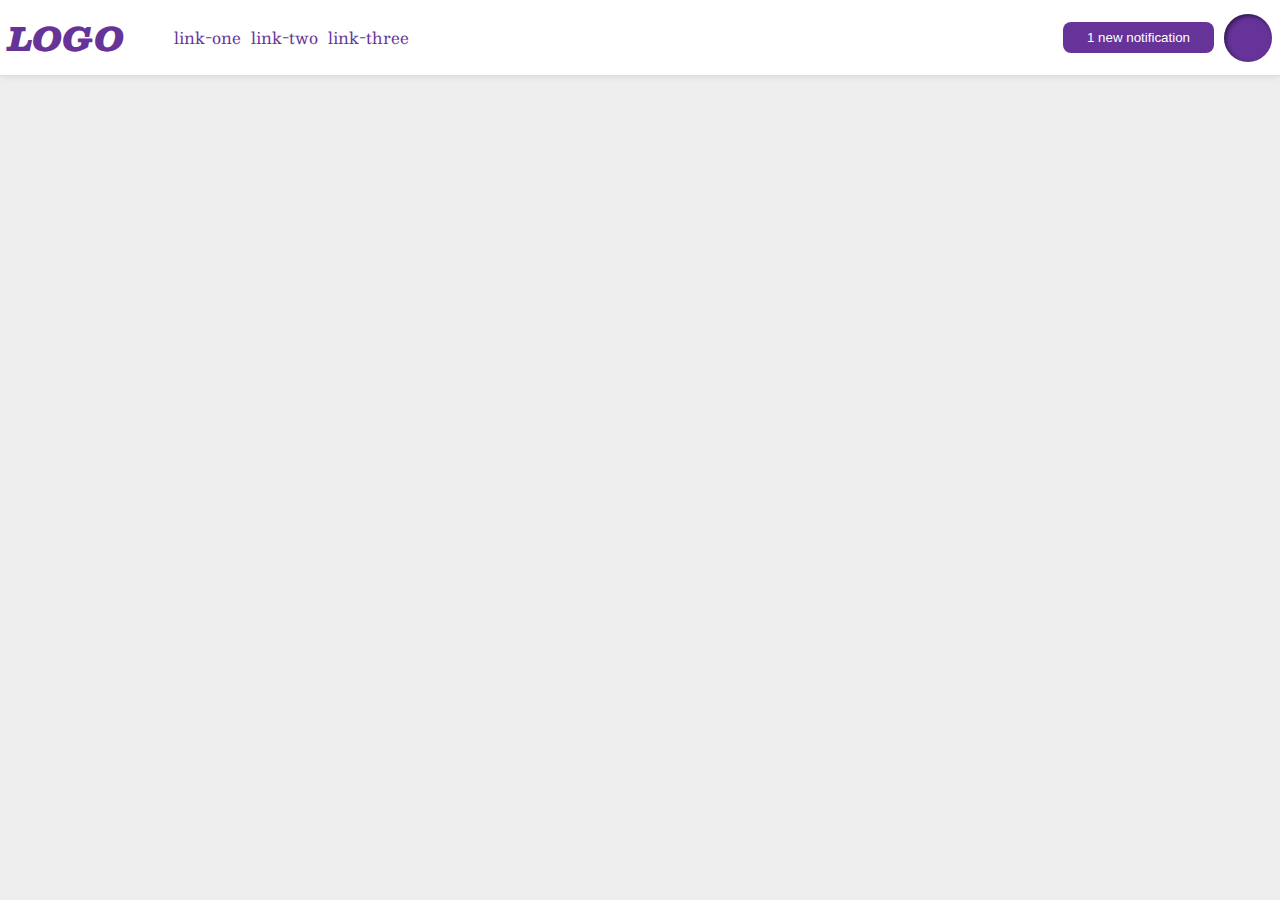
<file: foundations/flex/03-flex-header-2/index.html>
<!DOCTYPE html>
<html lang="en">

<head>
  <meta charset="UTF-8">
  <meta http-equiv="X-UA-Compatible" content="IE=edge">
  <meta name="viewport" content="width=device-width, initial-scale=1.0">
  <title>Flex Header 2</title>
  <link rel="stylesheet" href="style.css">
</head>

<body>
  <div class="header">
    <div class="left">
      <div class="logo">
        LOGO
      </div>
      <ul class="links">
        <li><a href="https://google.com">link-one</a></li>
        <li><a href="https://google.com">link-two</a></li>
        <li><a href="https://google.com">link-three</a></li>
      </ul>
    </div>
    <div class="right">
      <button class="notifications">
        1 new notification
      </button>
      <div class="profile-image"></div>
    </div>
  </div>
</body>

</html>
</file>
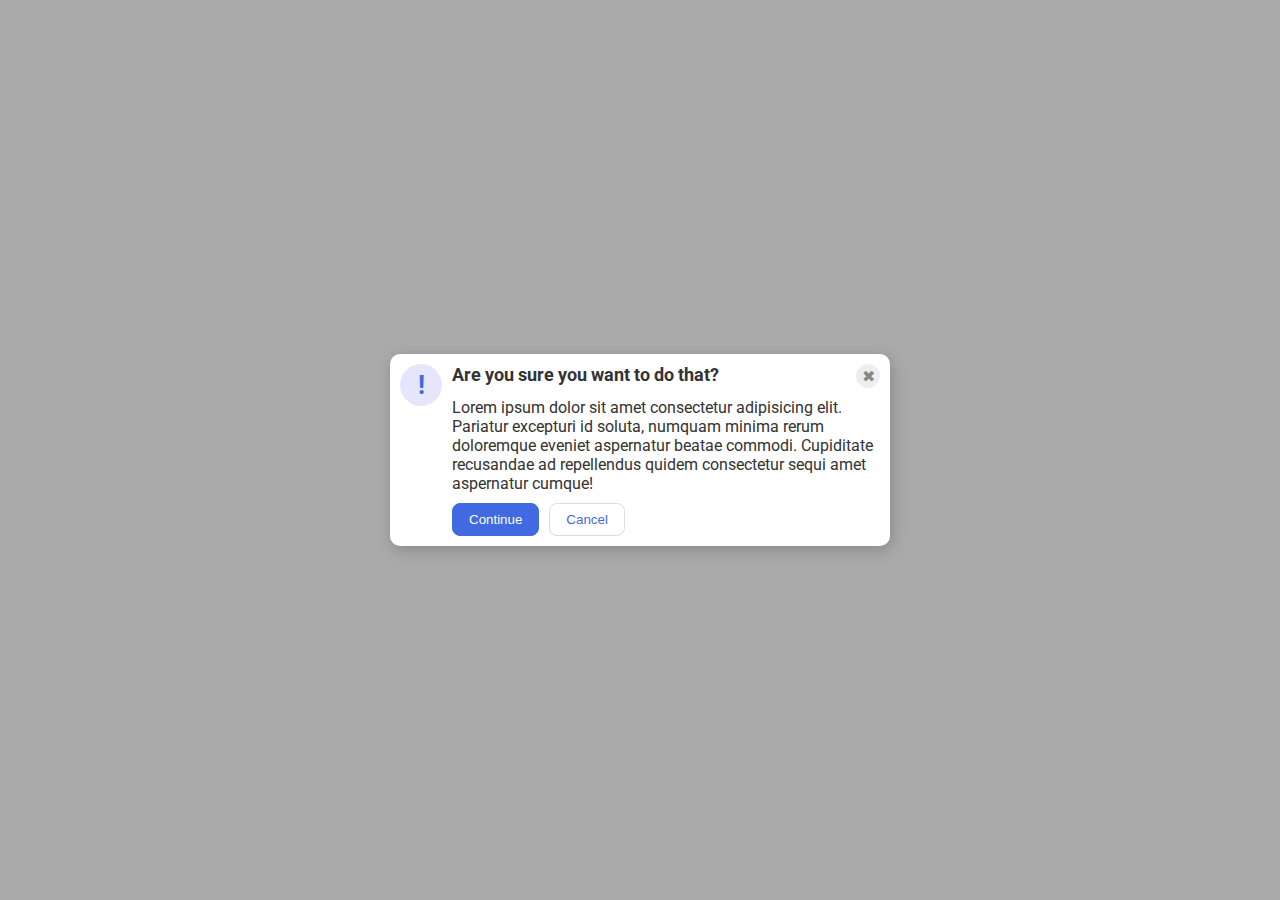
<file: foundations/flex/05-flex-modal/index.html>
<!DOCTYPE html>
<html lang="en">
  <head>
    <meta charset="UTF-8">
    <meta http-equiv="X-UA-Compatible" content="IE=edge">
    <meta name="viewport" content="width=device-width, initial-scale=1.0">
    <link rel="stylesheet" href="style.css">
    <title>Modal</title>
  </head>
  <body>
    <div class="modal">
      <div class="icon">!</div>
      <div class="info">
        <div class="top">
          <div class="header">Are you sure you want to do that?</div>
          <button class="close-button">✖</button>  
        </div>
        <div class="text">Lorem ipsum dolor sit amet consectetur adipisicing elit. Pariatur excepturi id soluta, numquam minima rerum doloremque eveniet aspernatur beatae commodi. Cupiditate recusandae ad repellendus quidem consectetur sequi amet aspernatur cumque!</div>
        <div class="bottom">
          <button class="continue">Continue</button>
          <button class="cancel">Cancel</button>
        </div>
      </div>
    </div>
  </body>
</html>
</file>
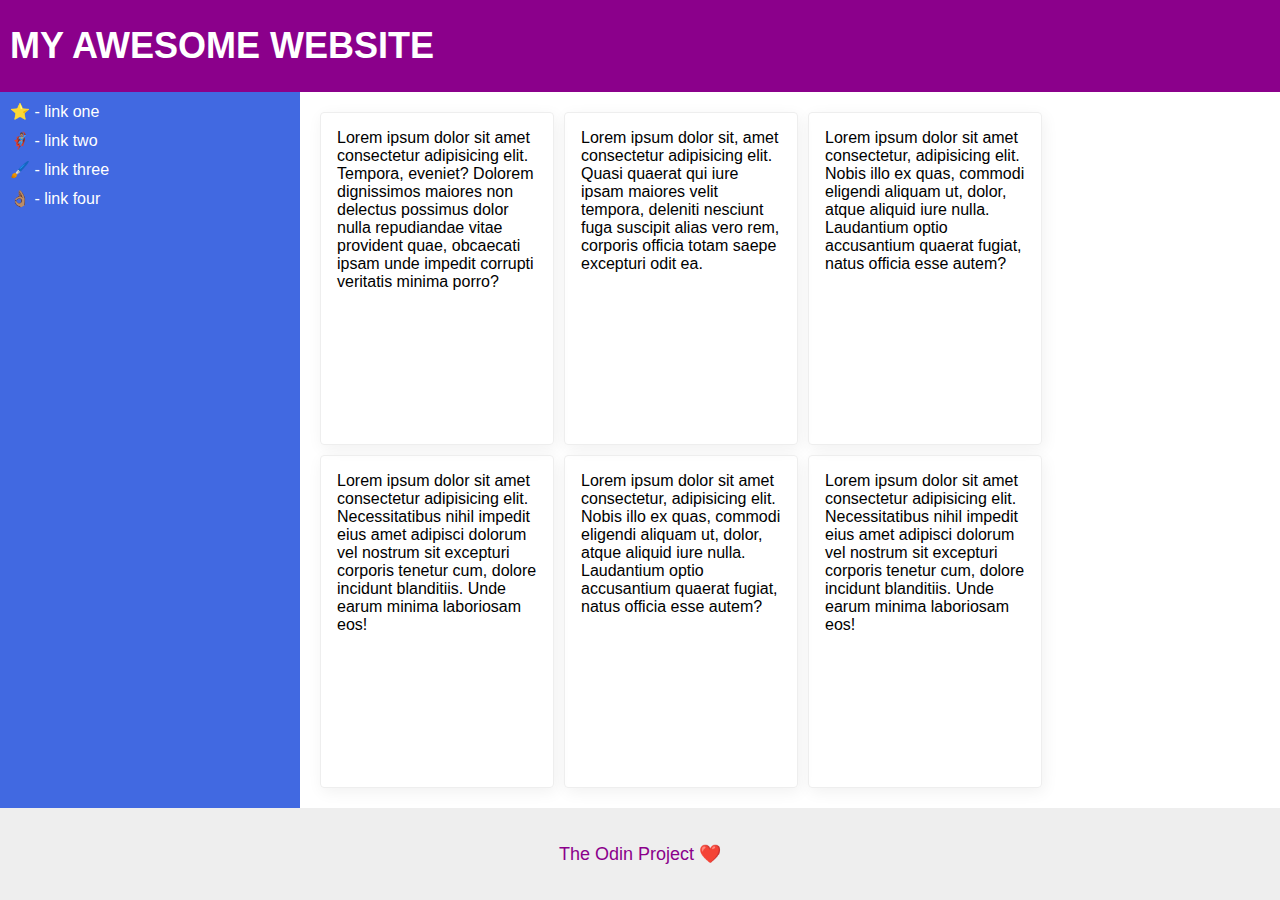
<file: foundations/flex/07-flex-layout-2/index.html>
<!DOCTYPE html>
<html lang="en">
  <head>
    <meta charset="UTF-8">
    <meta http-equiv="X-UA-Compatible" content="IE=edge">
    <meta name="viewport" content="width=device-width, initial-scale=1.0">
    <title>The Holy Grail</title>
    <link rel="stylesheet" href="style.css">
  </head>
  <body>
    <div class="header">
      MY AWESOME WEBSITE
    </div>
    <div class="main">
      <div class="sidebar">
        <ul>
          <li><a href="#">⭐ - link one</a></li>
          <li><a href="#">🦸🏽‍♂️ - link two</a></li>
          <li><a href="#">🖌️ - link three</a></li>
          <li><a href="#">👌🏽 - link four</a></li>
        </ul>
      </div>
      <div class="content">
        <div class="card">Lorem ipsum dolor sit amet consectetur adipisicing elit. Tempora, eveniet? Dolorem dignissimos maiores non delectus possimus dolor nulla repudiandae vitae provident quae, obcaecati ipsam unde impedit corrupti veritatis minima porro?</div>
        <div class="card">Lorem ipsum dolor sit, amet consectetur adipisicing elit. Quasi quaerat qui iure ipsam maiores velit tempora, deleniti nesciunt fuga suscipit alias vero rem, corporis officia totam saepe excepturi odit ea.</div>
        <div class="card">Lorem ipsum dolor sit amet consectetur, adipisicing elit. Nobis illo ex quas, commodi eligendi aliquam ut, dolor, atque aliquid iure nulla. Laudantium optio accusantium quaerat fugiat, natus officia esse autem?</div>
        <div class="card">Lorem ipsum dolor sit amet consectetur adipisicing elit. Necessitatibus nihil impedit eius amet adipisci dolorum vel nostrum sit excepturi corporis tenetur cum, dolore incidunt blanditiis. Unde earum minima laboriosam eos!</div>
        <div class="card">Lorem ipsum dolor sit amet consectetur, adipisicing elit. Nobis illo ex quas, commodi eligendi aliquam ut, dolor, atque aliquid iure nulla. Laudantium optio accusantium quaerat fugiat, natus officia esse autem?</div>
        <div class="card">Lorem ipsum dolor sit amet consectetur adipisicing elit. Necessitatibus nihil impedit eius amet adipisci dolorum vel nostrum sit excepturi corporis tenetur cum, dolore incidunt blanditiis. Unde earum minima laboriosam eos!</div>
      </div>
    </div>
    <div class="footer">
      The Odin Project ❤️
    </div>
  </body>
</html>
</file>
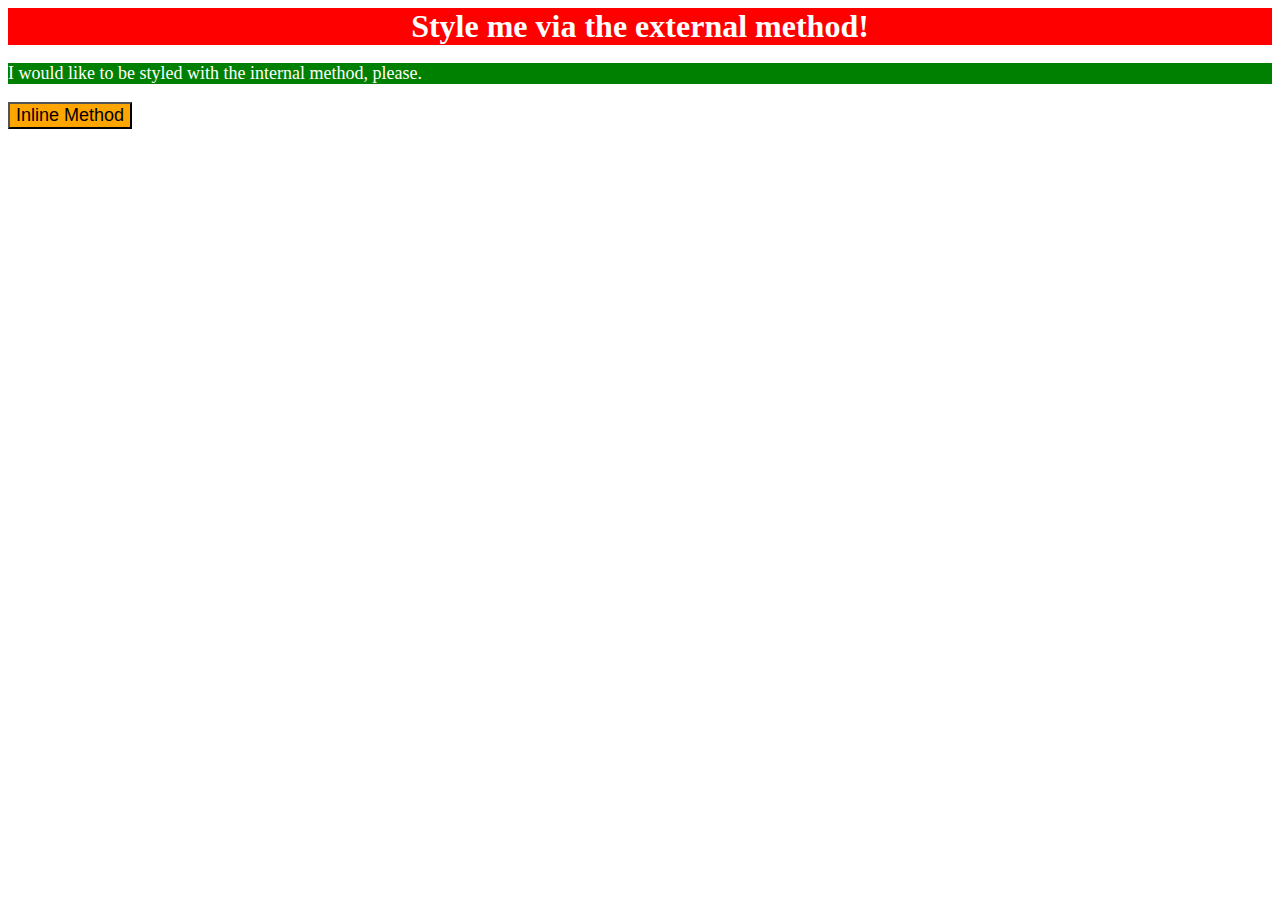
<file: foundations/intro-to-css/01-css-methods/index.html>
<!DOCTYPE html>
<html lang="en">
  <head>
    <meta charset="UTF-8">
    <meta http-equiv="X-UA-Compatible" content="IE=edge">
    <meta name="viewport" content="width=device-width, initial-scale=1.0">
    <link href="styles.css" rel="stylesheet">
    <title>Methods for Adding CSS</title>
    <style>
      p{
        background-color: green;
        color: white;
        font-size: 18px;
      }
      </style>
  </head>
  <body>
    <div>Style me via the external method!</div>
    <p>I would like to be styled with the internal method, please.</p>
    <button style="background-color: orange; font-size: 18px;">Inline Method</button>
  </body>
</html>
</file>
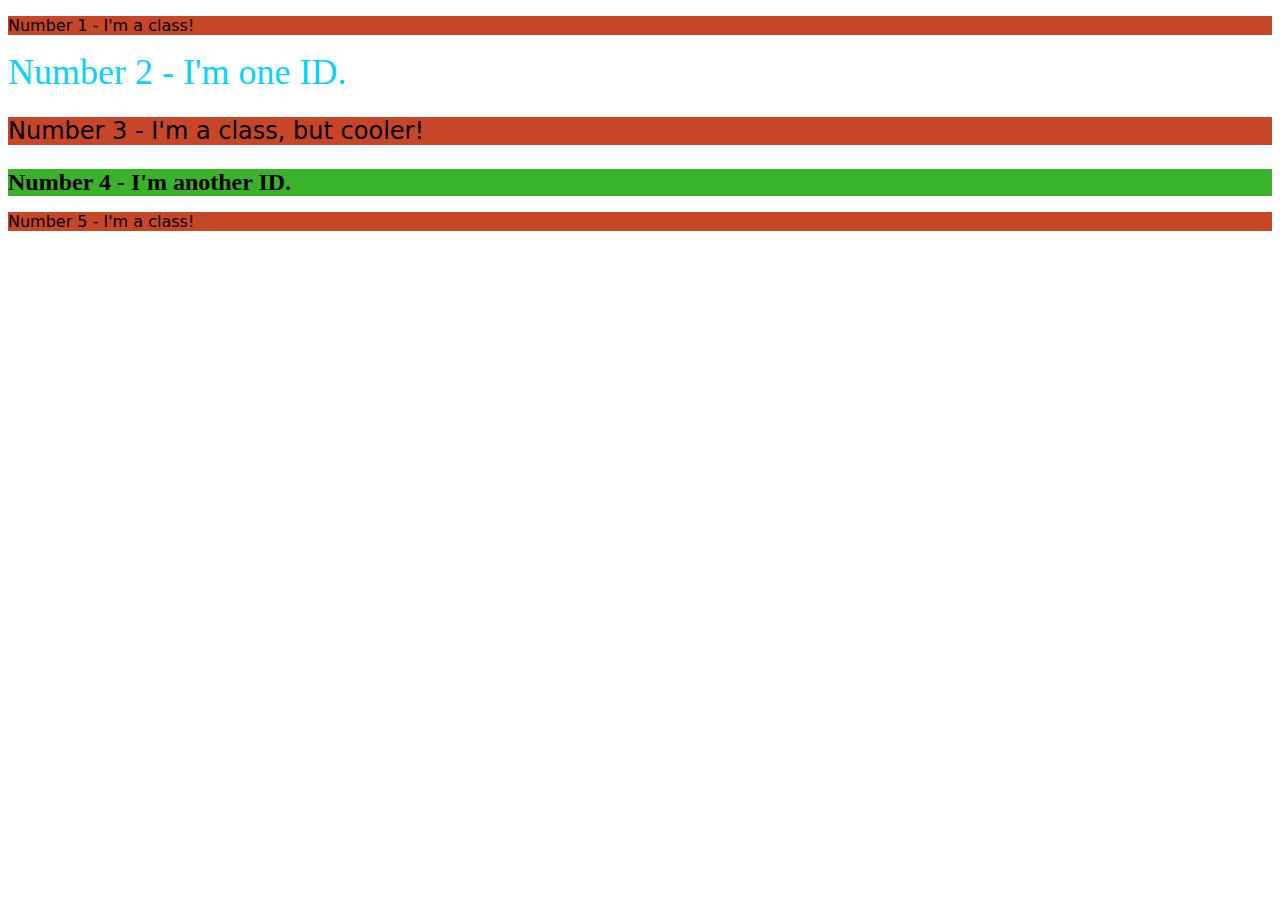
<file: foundations/intro-to-css/02-class-id-selectors/index.html>
<!DOCTYPE html>
<html lang="en">
  <head>
    <meta charset="UTF-8">
    <meta http-equiv="X-UA-Compatible" content="IE=edge">
    <meta name="viewport" content="width=device-width, initial-scale=1.0">
    <title>Class and ID Selectors</title>
    <link rel="stylesheet" href="style.css">
  </head>
  <body>
    <p class="odd">Number 1 - I'm a class!</p>
    <div id="two">Number 2 - I'm one ID.</div>
    <p class="odd three">Number 3 - I'm a class, but cooler!</p>
    <div id="four">Number 4 - I'm another ID.</div>
    <p class="odd">Number 5 - I'm a class!</p>
  </body>
</html>
</file>
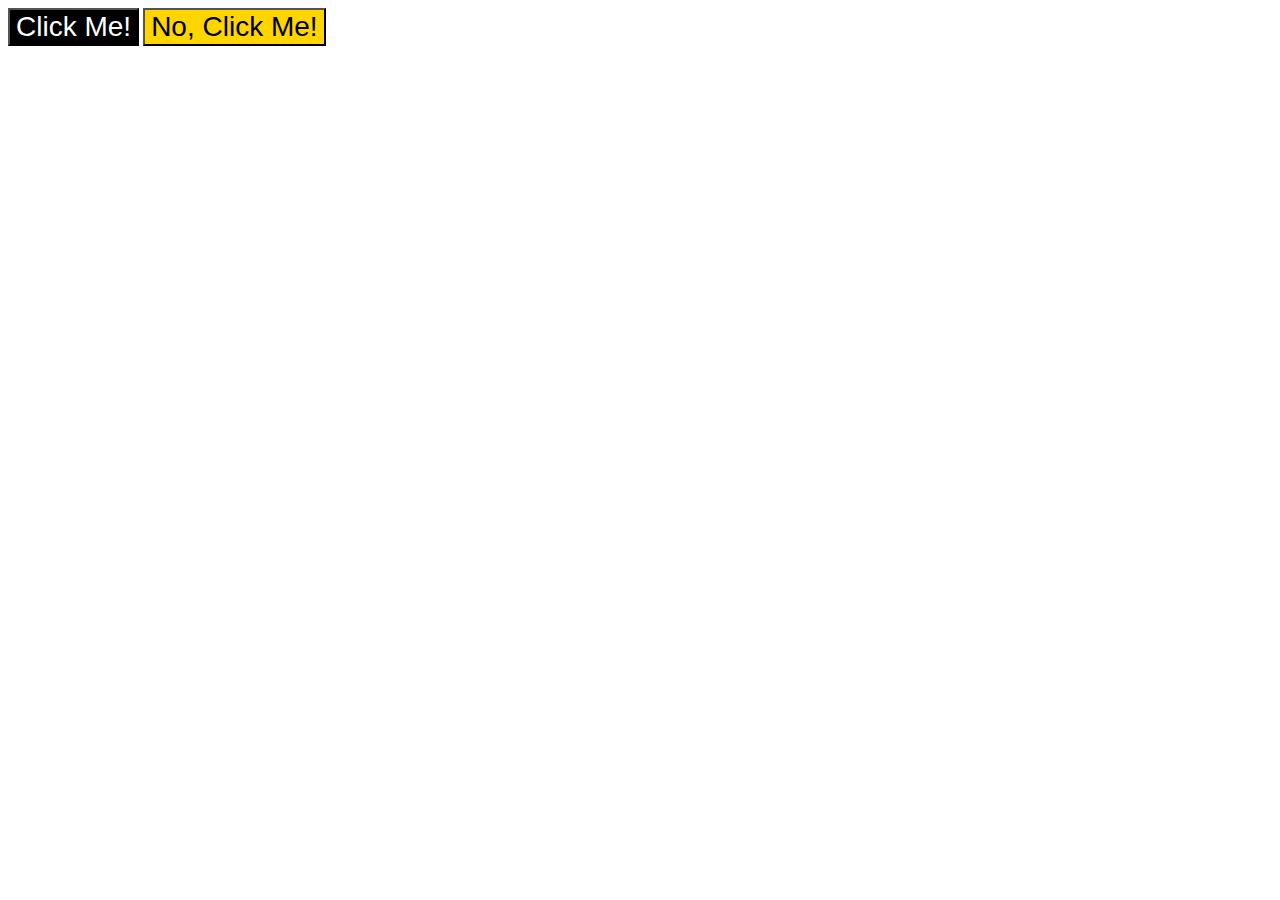
<file: foundations/intro-to-css/03-grouping-selectors/index.html>
<!DOCTYPE html>
<html lang="en">
  <head>
    <meta charset="UTF-8">
    <meta http-equiv="X-UA-Compatible" content="IE=edge">
    <meta name="viewport" content="width=device-width, initial-scale=1.0">
    <title>Grouping Selectors</title>
    <link rel="stylesheet" href="style.css">
  </head>
  <body>
    <button class="first">Click Me!</button>
    <button class="second">No, Click Me!</button>
  </body>
</html>
</file>
<file: foundations/flex/03-flex-header-2/style.css>
/* this is some magical font-importing.  
you'll learn about it later. */
@import url('https://fonts.googleapis.com/css2?family=Besley:ital,wght@0,400;1,900&display=swap');

body {
  margin: 0;
  background: #eee;
  font-family: Besley, serif;
}

.header {
  background: white;
  border-bottom: 1px solid #ddd;
  box-shadow: 0 0 8px rgba(0,0,0,.1);
  display: flex; 
  justify-content: space-between;
  align-items: center;
  padding: 8px;
}

.profile-image {
  background: rebeccapurple;
  box-shadow: inset 2px 2px 4px rgba(0,0,0,.5);
  border-radius: 50%;
  width: 48px;
  height: 48px;
  flex-shrink: 0;
}

.logo {
  color: rebeccapurple;
  font-size: 32px;
  font-weight: 900;
  font-style: italic;
}

button {
  border: none;
  border-radius: 8px;
  background: rebeccapurple;
  color: white;
  padding: 8px 24px;
}

a {
  /* this removes the line under our links */
  text-decoration: none;
  color: rebeccapurple;
}

ul {
  list-style-type: none;
}
.left, .right, .links{
  display: flex; 
  justify-content: space-between;
  align-items: center;
  gap: 10px;
}
</file>
<file: foundations/flex/05-flex-modal/style.css>
@import url('https://fonts.googleapis.com/css2?family=Roboto:wght@400;700&display=swap');

html, body {
  height: 100%;
}

body {
  font-family: Roboto, sans-serif;
  margin: 0;
  background: #aaa;
  color: #333;
  /* I'll give you this one for free lol */
  display: flex;
  align-items: center;
  justify-content: center;
}

.modal {
  background: white;
  width: 480px;
  border-radius: 10px;
  box-shadow: 2px 4px 16px rgba(0,0,0,.2);
}

.icon {
  color: royalblue;
  font-size: 26px;
  font-weight: 700;
  background: lavender;
  width: 42px;
  height: 42px;
  border-radius: 50%;
  display: flex;
  align-items: center;
  justify-content: center;
}

.close-button {
  background: #eee;
  border-radius: 50%;
  color: #888;
  font-weight: 400;
  font-size: 16px;
  height: 24px;
  width: 24px;
  display: flex;
  align-items: center;
  justify-content: center;
  border: 1px solid #eee;
  padding: 0;
}

button {
  cursor: pointer;
  padding: 8px 16px;
  border-radius: 8px;
}

button.continue {
  background: royalblue;
  border: 1px solid royalblue;
  color: white;
}

button.cancel {
  background: white;
  border: 1px solid #ddd;
  color: royalblue;
}

/*My Solution*/
.modal{
  display: flex;
  justify-content: flex-start;
  padding: 10px;
}
.icon{
  flex-shrink: 0;
  margin: 0 10px 0 0;
}
.top{
  display: flex;
  justify-content: space-between;
}
.header{
  font-weight: bold;
  font-size: 18px;
}
.info{
  display: flex;
  flex-direction: column;
  justify-content: space-between;
  gap: 10px;
}
.bottom{
  display: flex;
  justify-content: flex-start;
  gap: 10px;
}
</file>
<file: foundations/flex/07-flex-layout-2/style.css>
body {
  font-family: -apple-system, BlinkMacSystemFont, 'Segoe UI', Roboto, Oxygen, Ubuntu, Cantarell, 'Open Sans', 'Helvetica Neue', sans-serif;
  margin: 0;
  min-height: 100vh;
}

.header {
  height: 72px;
  background: darkmagenta;
  color: white;
}

.footer {
  height: 72px;
  background: #eee;
  color: darkmagenta;
}

.sidebar {
  width: 300px;
  background: royalblue;
  box-sizing: border-box;
}

.card {
  border: 1px solid #eee;
  box-shadow: 2px 4px 16px rgba(0,0,0,.06);
  border-radius: 4px;
}

/*My Solution*/
body{
  display: flex;
  flex-direction: column;
  justify-content: space-between;
}
.header{
  padding: 10px;
  font-weight: bold;
  font-size: 36px;
  margin: 0;
  align-content: center;
}
.footer{
  padding: 10px;
  font-size: 18px;
  margin: 0;
  align-content: center;
  text-align: center;
}
.main{
  display: flex;
  flex-grow: 1;
}
.sidebar{
  flex-shrink: 0;
}
.sidebar ul{
  list-style-type: none;
  margin: 0;
  padding: 10px;
  display: flex;
  flex-direction: column;
  justify-content: flex-start;
  gap: 10px;
}
.sidebar a{
  text-decoration: none;  
  color: white;
}
.content{
  display: flex;
  flex-wrap: wrap;
  justify-content: flex-start;
  gap: 10px;
  padding: 20px;
}
.card{
  width: 200px;
  height: auto;
  padding: 16px;
}
</file>
<file: foundations/intro-to-css/01-css-methods/styles.css>
div{
    background-color: red;
    color: white;
    font-size: 32px;
    text-align: center;
    font-weight: bold;
}
</file>
<file: foundations/intro-to-css/02-class-id-selectors/style.css>
.odd{
    background-color:rgb(200, 70, 40);
    font-family: 'Verdana', 'DejaVu Sans', 'sans-serif';
}
#two{
    color: hsl(190, 100%, 50%);
    font-size: 36px;
}
.three{
    font-size: 24px;
}
#four{
    background-color: #3ab32a;
    font-size: 24px;
    font-weight: bold;

}
</file>
<file: foundations/intro-to-css/03-grouping-selectors/style.css>
.first{
    background-color: hsl(0,0%,0%);
    color: hsl(100,100%,100%)
}
.second{
    background-color: hsl(50, 100%, 50%)
}
.first,.second{
    font-size: 28px;
    font-family: "Helvetica", "Times New Roman", "sans-serif";
}
</file>
